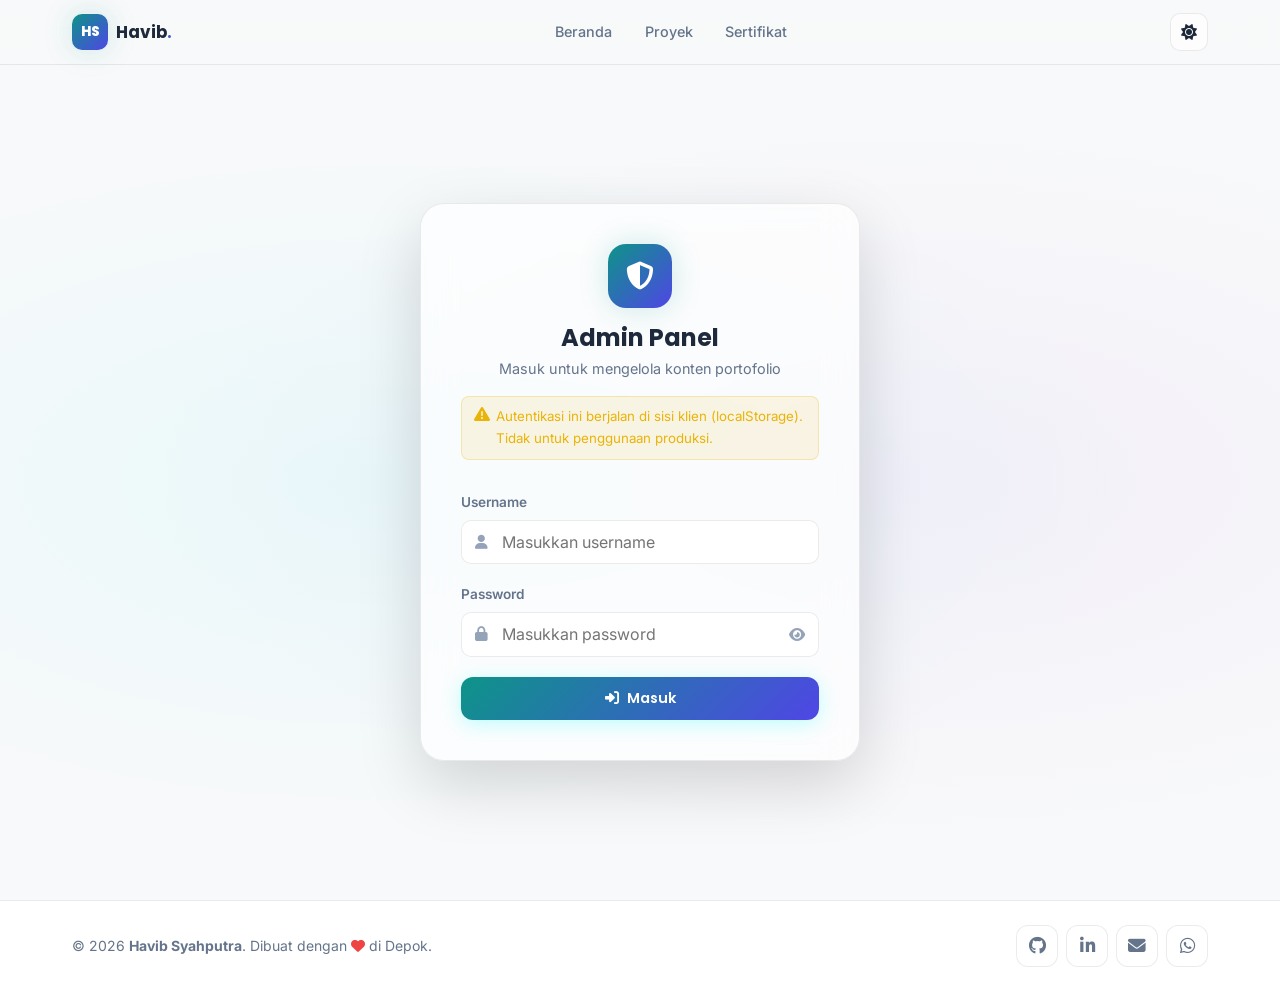
<file: admin/index.html>
<!DOCTYPE html>
<html lang="id">
<head>
  <meta charset="UTF-8">
  <meta name="viewport" content="width=device-width, initial-scale=1.0">
  <title>Mengarahkan ke Admin Panel...</title>
  <meta http-equiv="refresh" content="0; url=../index.html#admin">
  <script>
    window.location.replace('../index.html#admin');
  </script>
</head>
<body style="background:#090a0f;color:#94a3b8;font-family:sans-serif;display:flex;align-items:center;justify-content:center;height:100vh;margin:0;">
  <p>Mengarahkan ke Admin Panel... <a href="../index.html#admin" style="color:#00f2fe;">Klik di sini jika tidak otomatis</a>.</p>
</body>
</html>
</file>
